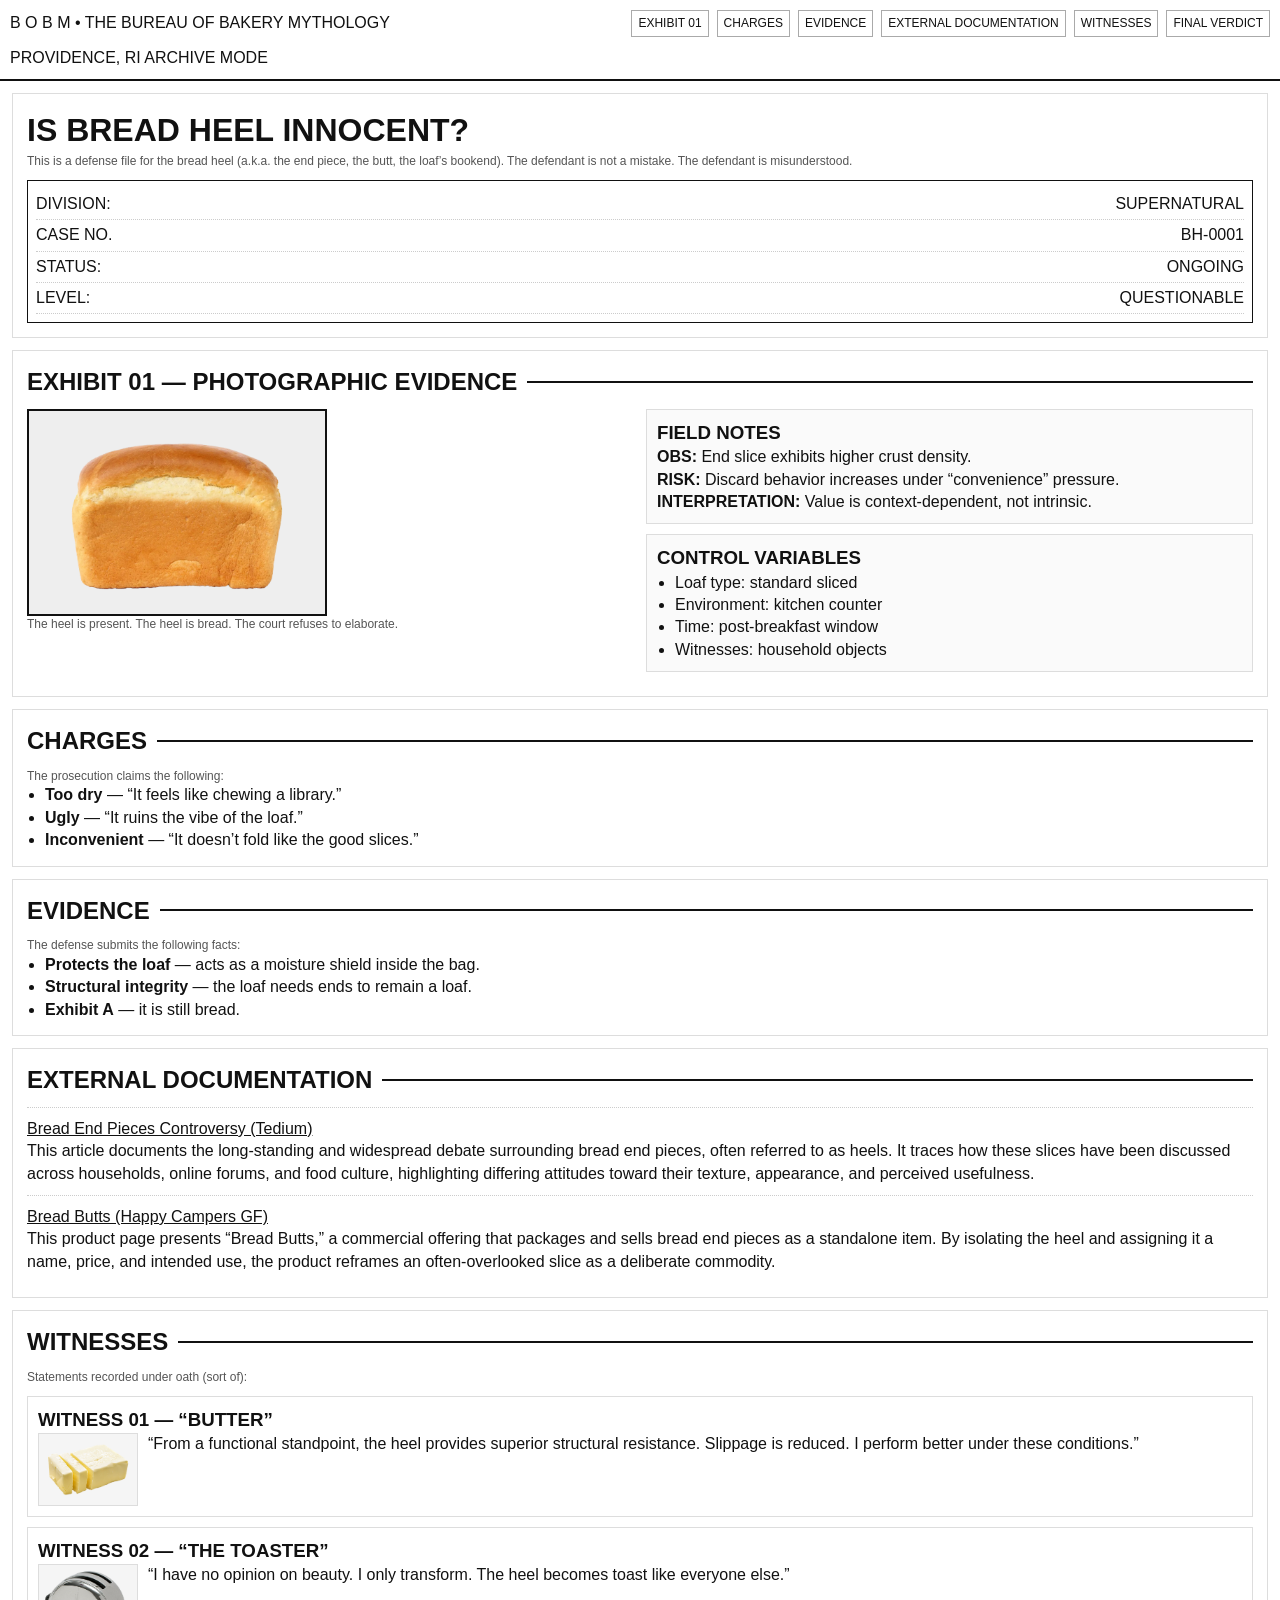
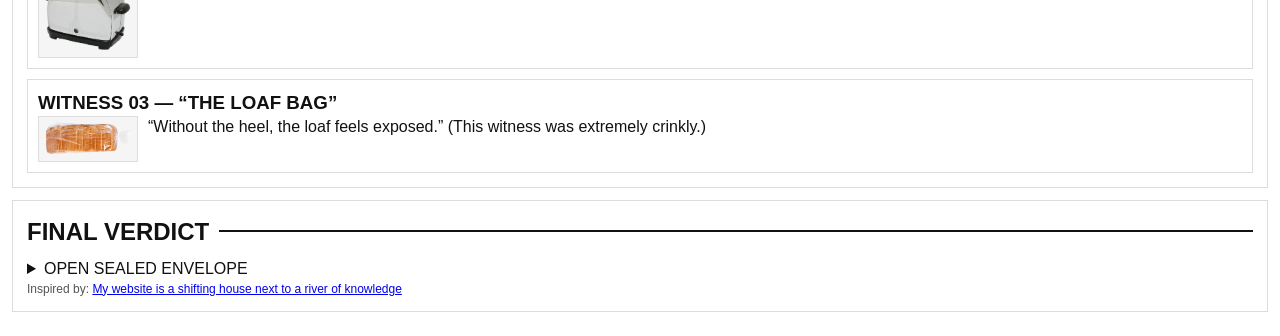
<file: index.html>
<!-- index.html (same content/words; simpler “day-3” structure + fewer wrappers) -->
<!DOCTYPE html>
<html lang="en">
<head>
  <meta charset="UTF-8" />
  <meta name="viewport" content="width=device-width, initial-scale=1.0" />
  <title>Bread Heel File — Bureau Archive</title>
  <link rel="stylesheet" href="style.css">
</head>

<body>

  <!-- TOP BAR -->
  <div class="topbar">
    <div>
      <span>B O B M</span>
      <span>•</span>
      <span>THE BUREAU OF BAKERY MYTHOLOGY</span>
    </div>

    <div class="topbar-nav">
      <a href="#exhibit">EXHIBIT 01</a>
      <a href="#charges">CHARGES</a>
      <a href="#evidence">EVIDENCE</a>
      <a href="#docs">EXTERNAL DOCUMENTATION</a>
      <a href="#witnesses">WITNESSES</a>
      <a href="#verdict">FINAL VERDICT</a>
    </div>

    <div>
      <span>PROVIDENCE, RI</span>
      <span>ARCHIVE MODE</span>
    </div>
  </div>

  <!-- MAIN -->
  <div class="layout">


    

    <!-- CONTENT -->
    <div class="content">

      <div id="file" class="block">
        <h1>IS BREAD HEEL INNOCENT?</h1>
        <p class="subtitle">
          This is a defense file for the bread heel (a.k.a. the end piece, the butt, the loaf’s bookend).
          The defendant is not a mistake. The defendant is misunderstood.
        </p>

        <div class="meta">
          <div class="meta-row"><span>DIVISION:</span><span>SUPERNATURAL</span></div>
          <div class="meta-row"><span>CASE NO.</span><span>BH-0001</span></div>
          <div class="meta-row"><span>STATUS:</span><span>ONGOING</span></div>
          <div class="meta-row"><span>LEVEL:</span><span>QUESTIONABLE</span></div>
        </div>
      </div>

      <div id="exhibit" class="block">
        <div class="block-heading">
          <h2>EXHIBIT 01 — PHOTOGRAPHIC EVIDENCE</h2>
          <div class="rule"></div>
        </div>

        <div class="two-col">
          <div>
            <div class="frame">
              <img src="images/heel.png" alt="Bread heel photographic evidence">
            </div>
            <p class="caption">
              The heel is present. The heel is bread. The court refuses to elaborate.
            </p>
          </div>

          <div>
            <div class="mini">
              <h3>FIELD NOTES</h3>
              <p><strong>OBS:</strong> End slice exhibits higher crust density.</p>
              <p><strong>RISK:</strong> Discard behavior increases under “convenience” pressure.</p>
              <p><strong>INTERPRETATION:</strong> Value is context-dependent, not intrinsic.</p>
            </div>

            <div class="mini">
              <h3>CONTROL VARIABLES</h3>
              <ul class="bullets">
                <li>Loaf type: standard sliced</li>
                <li>Environment: kitchen counter</li>
                <li>Time: post-breakfast window</li>
                <li>Witnesses: household objects</li>
              </ul>
            </div>
          </div>
        </div>
      </div>

      <div id="charges" class="block">
        <div class="block-heading">
          <h2>CHARGES</h2>
          <div class="rule"></div>
        </div>

        <p class="lead">The prosecution claims the following:</p>
        <ul class="bullets">
          <li><strong>Too dry</strong> — “It feels like chewing a library.”</li>
          <li><strong>Ugly</strong> — “It ruins the vibe of the loaf.”</li>
          <li><strong>Inconvenient</strong> — “It doesn’t fold like the good slices.”</li>
        </ul>
      </div>

      <div id="evidence" class="block">
        <div class="block-heading">
          <h2>EVIDENCE</h2>
          <div class="rule"></div>
        </div>

        <p class="lead">The defense submits the following facts:</p>
        <ul class="bullets">
          <li><strong>Protects the loaf</strong> — acts as a moisture shield inside the bag.</li>
          <li><strong>Structural integrity</strong> — the loaf needs ends to remain a loaf.</li>
          <li><strong>Exhibit A</strong> — it is still bread.</li>
        </ul>
      </div>

      <div id="docs" class="block">
        <div class="block-heading">
          <h2>EXTERNAL DOCUMENTATION</h2>
          <div class="rule"></div>
        </div>

        <div class="doc">
          <div class="doc-title">
            <a href="https://tedium.co/2020/03/03/bread-end-pieces-controversy/" target="_blank">
              Bread End Pieces Controversy (Tedium)
            </a>
          </div>
          <p>
            This article documents the long-standing and widespread debate surrounding bread end pieces, often referred
            to as heels. It traces how these slices have been discussed across households, online forums, and food
            culture, highlighting differing attitudes toward their texture, appearance, and perceived usefulness.
          </p>
        </div>

        <div class="doc">
          <div class="doc-title">
            <a href="https://happycampersgf.com/products/bread-butts?variant=41896000192695" target="_blank">
              Bread Butts (Happy Campers GF)
            </a>
          </div>
          <p>
            This product page presents “Bread Butts,” a commercial offering that packages and sells bread end pieces as
            a standalone item. By isolating the heel and assigning it a name, price, and intended use, the product
            reframes an often-overlooked slice as a deliberate commodity.
          </p>
        </div>
      </div>

      <div id="witnesses" class="block">
        <div class="block-heading">
          <h2>WITNESSES</h2>
          <div class="rule"></div>
        </div>

        <p class="lead">Statements recorded under oath (sort of):</p>

        <div class="witness">
          <h3>WITNESS 01 — “BUTTER”</h3>
          <div class="witness-row">
            <img src="images/butter.png" alt="Butter witness" />
            <p>
              “From a functional standpoint, the heel provides superior structural resistance. Slippage is reduced.
              I perform better under these conditions.”
            </p>
          </div>
        </div>

        <div class="witness">
          <h3>WITNESS 02 — “THE TOASTER”</h3>
          <div class="witness-row">
            <img src="images/toaster.png" alt="Toaster witness" />
            <p>
              “I have no opinion on beauty. I only transform. The heel becomes toast like everyone else.”
            </p>
          </div>
        </div>

        <div class="witness">
          <h3>WITNESS 03 — “THE LOAF BAG”</h3>
          <div class="witness-row">
            <img src="images/loaf.png" alt="Loaf bag witness" />
            <p>
              “Without the heel, the loaf feels exposed.” (This witness was extremely crinkly.)
            </p>
          </div>
        </div>
      </div>

      <div id="verdict" class="block">
        <div class="block-heading">
          <h2>FINAL VERDICT</h2>
          <div class="rule"></div>
        </div>

        <details class="details">
          <summary>OPEN SEALED ENVELOPE</summary>
          <p>
            The court is still deliberating.<br>
            The jury is hungry.<br>
            The heel remains present.
          </p>
        </details>

        <p class="foot">
          Inspired by:
          <a href="https://www.are.na/blog/my-website-is-a-shifting-house-next-to-a-river-of-knowledge-what-could-yours-be" target="_blank">
            My website is a shifting house next to a river of knowledge
          </a>
        </p>
      </div>

    </div>
  </div>

</body>
</html>
</file>
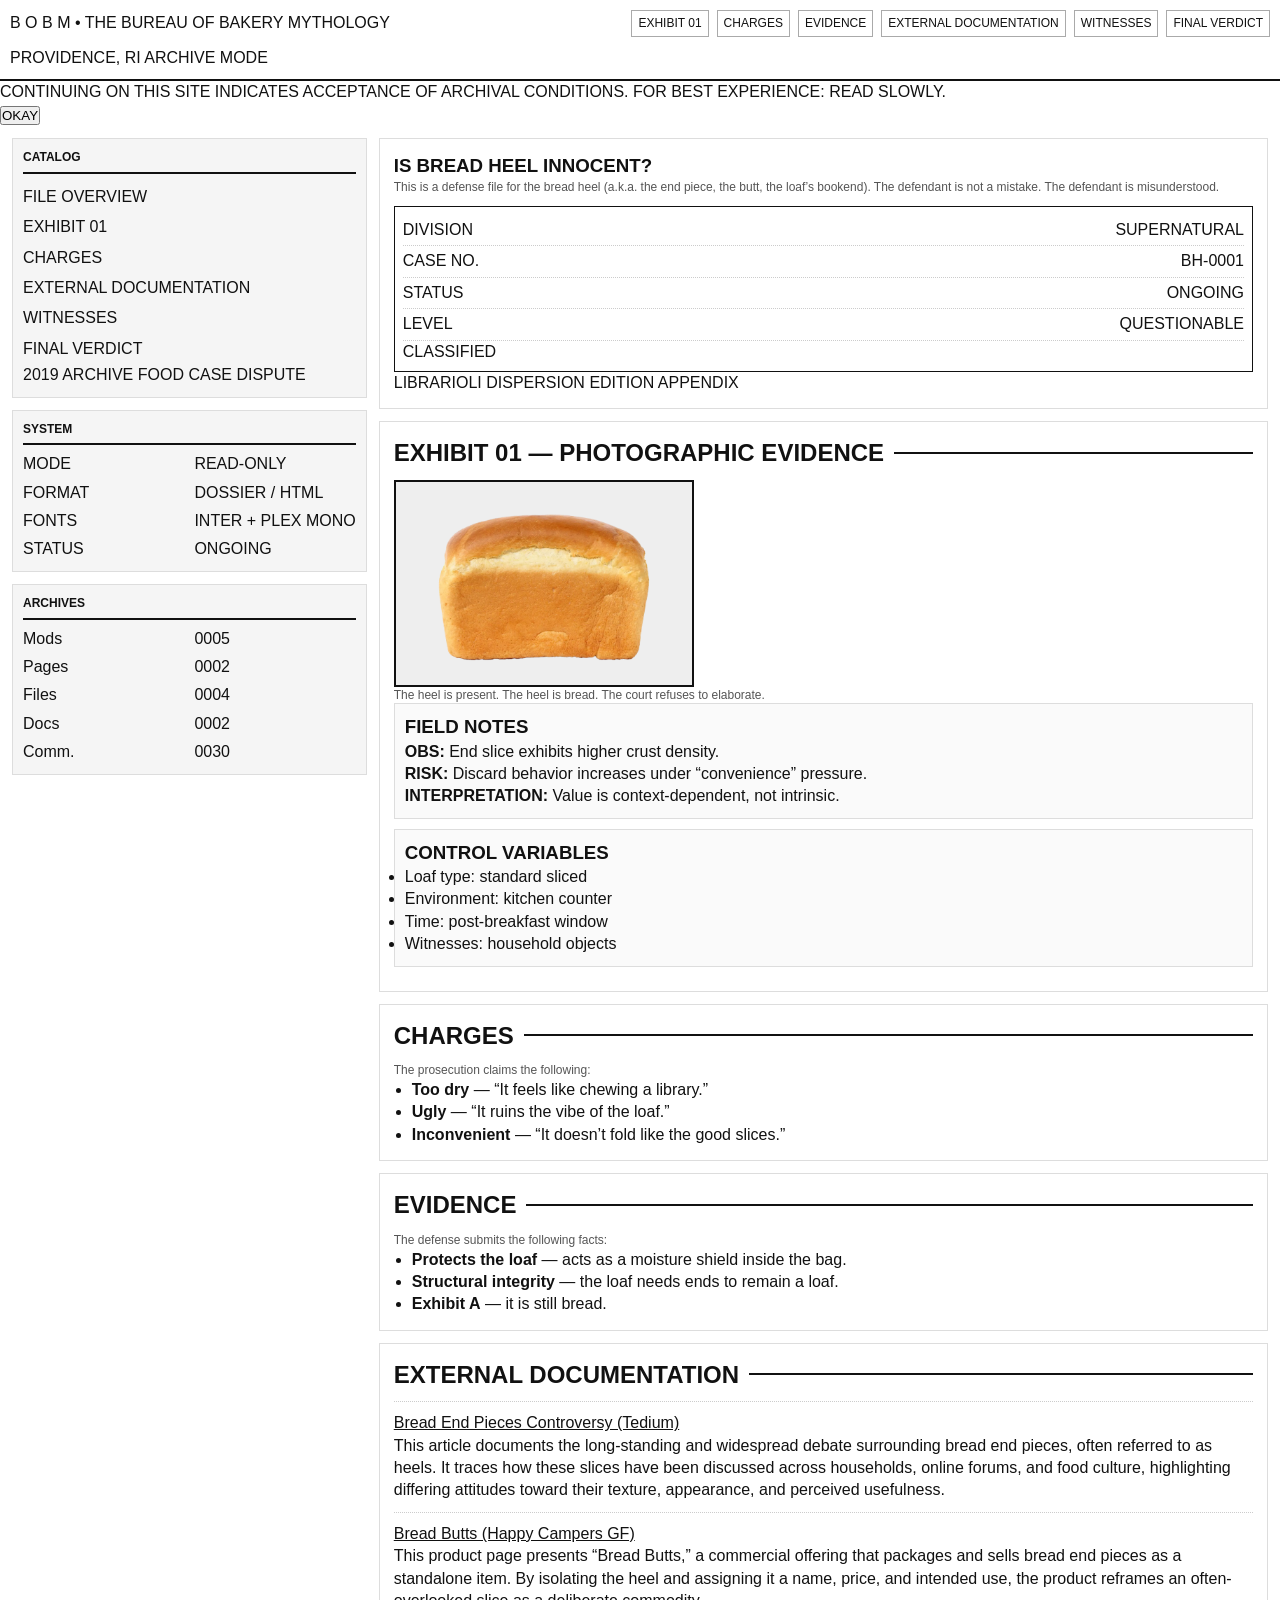
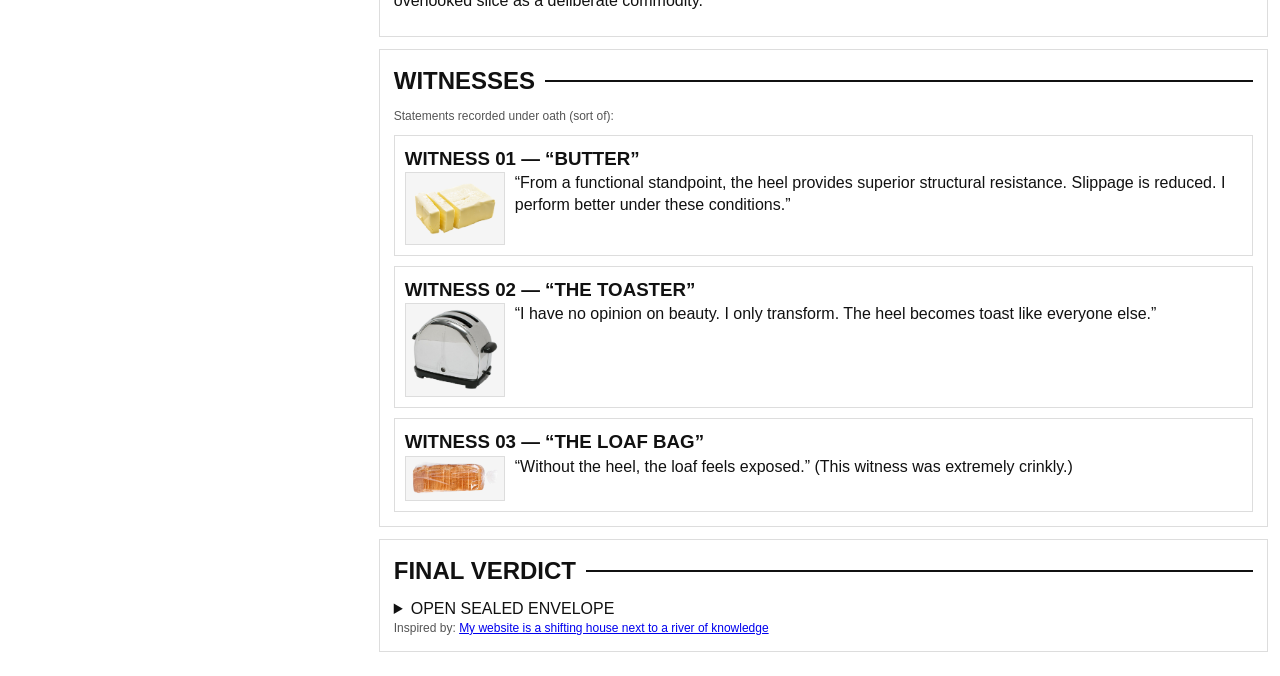
<file: Index.html>
<!-- index.html -->
<!DOCTYPE html>
<html lang="en">
<head>
  <meta charset="UTF-8" />
  <meta name="viewport" content="width=device-width, initial-scale=1.0" />
  <title>Bread Heel File — Bureau Archive</title>

  <link rel="stylesheet" href="style.css">

  <!-- Optional fonts (clean editorial) -->
  <link rel="preconnect" href="https://fonts.googleapis.com">
  <link rel="preconnect" href="https://fonts.gstatic.com" crossorigin>
  <link href="https://fonts.googleapis.com/css2?family=Inter:wght@400;600;800&family=IBM+Plex+Mono:wght@400;600&display=swap" rel="stylesheet">
</head>

<body>

  <!-- TOP BAR -->
  <header class="topbar">
    <div class="topbar-left">
      <span class="logo">B O B M</span>
      <span class="dot">•</span>
      <span class="site-title">THE BUREAU OF BAKERY MYTHOLOGY</span>
    </div>

    <nav class="topbar-nav" aria-label="primary">
        <a href="#exhibit">EXHIBIT 01</a>
        <a href="#charges">CHARGES</a>
      <a href="#evidence">EVIDENCE</a>  
      <a href="#docs">EXTERNAL DOCUMENTATION</a>
      <a href="#witnesses">WITNESSES</a>
      <a href="#verdict">FINAL VERDICT</a>
    </nav>

    <div class="topbar-right">
      <span class="pill">PROVIDENCE, RI</span>
      <span class="pill pill-outline">ARCHIVE MODE</span>
    </div>
  </header>

  <!-- COOKIE-LIKE NOTICE (to mimic reference vibe) -->
  <section class="notice" aria-label="site notice">
    <div class="notice-text">
      CONTINUING ON THIS SITE INDICATES ACCEPTANCE OF ARCHIVAL CONDITIONS. FOR BEST EXPERIENCE: READ SLOWLY.
    </div>
    <div class="notice-action">
      <button type="button">OKAY</button>
    </div>
  </section>

  <main class="layout">

    <!-- LEFT SIDEBAR -->
    <aside class="sidebar-left">
      <section class="panel">
        <h2 class="panel-title">CATALOG</h2>

        <ul class="menu">
            <li>FILE OVERVIEW</li>
            <li>EXHIBIT 01</li>
            <li>CHARGES</li>
            <li>EXTERNAL DOCUMENTATION</li>
            <li>WITNESSES</li>
            <li>FINAL VERDICT</li>
          </ul>
          

        <div class="chips">
          <span class="chip">2019</span>
          <span class="chip">ARCHIVE</span>
          <span class="chip">FOOD</span>
          <span class="chip">CASE</span>
          <span class="chip">DISPUTE</span>
        </div>
      </section>

      <section class="panel">
        <h2 class="panel-title">SYSTEM</h2>
        <div class="kv">
          <div class="k">MODE</div><div class="v">READ-ONLY</div>
          <div class="k">FORMAT</div><div class="v">DOSSIER / HTML</div>
          <div class="k">FONTS</div><div class="v">INTER + PLEX MONO</div>
          <div class="k">STATUS</div><div class="v">ONGOING</div>
        </div>
      </section>

   
        <section class="panel">
          <h2 class="panel-title">ARCHIVES</h2>
          <div class="kv">
            <div class="k">Mods</div><div class="v">0005</div>
            <div class="k">Pages</div><div class="v">0002</div>
            <div class="k">Files</div><div class="v">0004</div>
            <div class="k">Docs</div><div class="v">0002</div>
            <div class="k">Comm.</div><div class="v">0030</div>
          </div>
        </section>
  
    
      
      </aside>
    </aside>

    <!-- CENTER CONTENT -->
    <section class="content">

      <!-- FILE HEADER (like an editorial table) -->
      <article id="file" class="block">
        <div class="block-header">
          <div class="block-title">
            <h1>IS BREAD HEEL INNOCENT?</h1>
            <p class="subtitle">
              This is a defense file for the bread heel (a.k.a. the end piece, the butt, the loaf’s bookend).
              The defendant is not a mistake. The defendant is misunderstood.
            </p>
          </div>

          <div class="meta">
            <div class="meta-row"><span>DIVISION</span><span>SUPERNATURAL</span></div>
            <div class="meta-row"><span>CASE NO.</span><span>BH-0001</span></div>
            <div class="meta-row"><span>STATUS</span><span>ONGOING</span></div>
            <div class="meta-row"><span>LEVEL</span><span>QUESTIONABLE</span></div>
            <div class="stamp">CLASSIFIED</div>
          </div>
        </div>

        <div class="tags">
          <span class="tag">LIBRARIOLI</span>
          <span class="tag">DISPERSION</span>
          <span class="tag">EDITION</span>
          <span class="tag">APPENDIX</span>
        </div>
      </article>

      <!-- EXHIBIT -->
      <article id="exhibit" class="block">
        <div class="block-heading">
          <h2>EXHIBIT 01 — PHOTOGRAPHIC EVIDENCE</h2>
          <div class="rule"></div>
        </div>

        <div class="exhibit-grid">
          <div class="exhibit-image">
            <div class="frame">
              <img src="images/heel.png" alt="Bread heel photographic evidence">
            </div>
            <p class="caption">
              The heel is present. The heel is bread. The court refuses to elaborate.
            </p>
          </div>

          <div class="exhibit-notes">
            <div class="mini">
              <h3>FIELD NOTES</h3>
              <p><strong>OBS:</strong> End slice exhibits higher crust density.</p>
              <p><strong>RISK:</strong> Discard behavior increases under “convenience” pressure.</p>
              <p><strong>INTERPRETATION:</strong> Value is context-dependent, not intrinsic.</p>
            </div>

            <div class="mini">
              <h3>CONTROL VARIABLES</h3>
              <ul>
                <li>Loaf type: standard sliced</li>
                <li>Environment: kitchen counter</li>
                <li>Time: post-breakfast window</li>
                <li>Witnesses: household objects</li>
              </ul>
            </div>
          </div>
        </div>
      </article>

      <!-- CHARGES -->
      <article id="charges" class="block">
        <div class="block-heading">
          <h2>CHARGES</h2>
          <div class="rule"></div>
        </div>

        <p class="lead">The prosecution claims the following:</p>
        <ul class="bullets">
          <li><strong>Too dry</strong> — “It feels like chewing a library.”</li>
          <li><strong>Ugly</strong> — “It ruins the vibe of the loaf.”</li>
          <li><strong>Inconvenient</strong> — “It doesn’t fold like the good slices.”</li>
        </ul>
      </article>

      <!-- EVIDENCE -->
      <article id="evidence" class="block">
        <div class="block-heading">
          <h2>EVIDENCE</h2>
          <div class="rule"></div>
        </div>

        <p class="lead">The defense submits the following facts:</p>
        <ul class="bullets">
          <li><strong>Protects the loaf</strong> — acts as a moisture shield inside the bag.</li>
          <li><strong>Structural integrity</strong> — the loaf needs ends to remain a loaf.</li>
          <li><strong>Exhibit A</strong> — it is still bread.</li>
        </ul>
      </article>

      <!-- EXTERNAL DOCS -->
      <article id="docs" class="block">
        <div class="block-heading">
          <h2>EXTERNAL DOCUMENTATION</h2>
          <div class="rule"></div>
        </div>

        <div class="doc">
          <div class="doc-title">
            <a href="https://tedium.co/2020/03/03/bread-end-pieces-controversy/" target="_blank">
              Bread End Pieces Controversy (Tedium)
            </a>
          </div>
          <p>
            This article documents the long-standing and widespread debate surrounding bread end pieces, often referred
            to as heels. It traces how these slices have been discussed across households, online forums, and food
            culture, highlighting differing attitudes toward their texture, appearance, and perceived usefulness.
          </p>
        </div>

        <div class="doc">
          <div class="doc-title">
            <a href="https://happycampersgf.com/products/bread-butts?variant=41896000192695" target="_blank">
              Bread Butts (Happy Campers GF)
            </a>
          </div>
          <p>
            This product page presents “Bread Butts,” a commercial offering that packages and sells bread end pieces as
            a standalone item. By isolating the heel and assigning it a name, price, and intended use, the product
            reframes an often-overlooked slice as a deliberate commodity.
          </p>
        </div>
      </article>

      <!-- WITNESSES -->
      <article id="witnesses" class="block">
        <div class="block-heading">
          <h2>WITNESSES</h2>
          <div class="rule"></div>
        </div>

        <p class="lead">Statements recorded under oath (sort of):</p>

        <div class="witness-grid">

          <section class="witness">
            <h3>WITNESS 01 — “BUTTER”</h3>
            <div class="witness-row">
              <img src="images/butter.png" alt="Butter witness" />
              <p>
                “From a functional standpoint, the heel provides superior structural resistance. Slippage is reduced.
                I perform better under these conditions.”
              </p>
            </div>
          </section>

          <section class="witness">
            <h3>WITNESS 02 — “THE TOASTER”</h3>
            <div class="witness-row">
              <img src="images/toaster.png" alt="Toaster witness" />
              <p>
                “I have no opinion on beauty. I only transform. The heel becomes toast like everyone else.”
              </p>
            </div>
          </section>

          <section class="witness">
            <h3>WITNESS 03 — “THE LOAF BAG”</h3>
            <div class="witness-row">
              <img src="images/loaf.png" alt="Loaf bag witness" />
              <p>
                “Without the heel, the loaf feels exposed.” (This witness was extremely crinkly.)
              </p>
            </div>
          </section>

        </div>
      </article>

      <!-- VERDICT -->
      <article id="verdict" class="block">
        <div class="block-heading">
          <h2>FINAL VERDICT</h2>
          <div class="rule"></div>
        </div>

        <details class="details">
          <summary>OPEN SEALED ENVELOPE</summary>
          <p>
            The court is still deliberating.<br>
            The jury is hungry.<br>
            The heel remains present.
          </p>
        </details>

        <p class="foot">
          Inspired by:
          <a href="https://www.are.na/blog/my-website-is-a-shifting-house-next-to-a-river-of-knowledge-what-could-yours-be" target="_blank">
            My website is a shifting house next to a river of knowledge
          </a>
        </p>
      </article>

    </section>

  
  </main>

</body>
</html>
</file>
<file: style.css>
*{
  margin:0;
  padding:0;
  box-sizing:border-box;
}

body{
  font-family: Arial, sans-serif;
  background:#fff;
  color:#111;
  line-height:1.4;
}

/* TOP BAR */
.topbar{
  display:flex;
  justify-content:space-between;
  align-items:center;
  gap:10px;
  padding:10px;
  border-bottom:2px solid #111;
  flex-wrap:wrap;
}

.topbar-nav{
  display:flex;
  gap:8px;
  flex-wrap:wrap;
}

.topbar-nav a{
  font-size:12px;
  text-decoration:none;
  color:#111;
  border:1px solid #aaa;
  padding:4px 6px;
}



/* MAIN LAYOUT: sidebar + content */
.layout{
  display:flex;
  gap:12px;
  padding:12px;
}


.content{
  flex:1;
}

/* SIDEBAR PANELS */
.panel{
  border:1px solid #ddd;
  padding:10px;
  margin-bottom:12px;
  background:#f5f5f5;
}

.panel-title{
  font-size:12px;
  font-weight:bold;
  border-bottom:2px solid #111;
  margin-bottom:8px;
  padding-bottom:6px;
}

.menu{
  list-style:none;
}

.menu li{
  padding:4px 0;
}

/* “KEY VALUE” simple grid */
.kv{
  display:grid;
  grid-template-columns:1fr 1fr;
  gap:6px 10px;
}

/* CONTENT BLOCKS */
.block{
  border:1px solid #ddd;
  padding:14px;
  margin-bottom:12px;
}

.block-heading{
  display:flex;
  align-items:center;
  gap:10px;
  margin-bottom:10px;
}

.rule{
  flex:1;
  height:2px;
  background:#111;
}

/* EXHIBIT TWO COLUMN */
.two-col{
  display:flex;
  gap:12px;
}

.two-col > div{
  flex:1;
}

/* IMAGE FRAME */
.frame{
  border:2px solid #111;
  padding:8px;
  background:#eee;
  max-width:300px;
}

.frame img{
  width:100%;
  height:auto;
  display:block;
}

/* MINI SECTIONS */
.mini{
  border:1px solid #ddd;
  padding:10px;
  margin-bottom:10px;
  background:#fafafa;
}

/* LISTS */
.bullets{
  padding-left:18px;
}

/* META */
.meta{
  border:1px solid #111;
  padding:8px;
  margin-top:10px;
}

.meta-row{
  display:flex;
  justify-content:space-between;
  border-bottom:1px dotted #ccc;
  padding:4px 0;
}

/* DOCS */
.doc{
  border-top:1px dotted #ccc;
  padding:10px 0;
}

.doc-title a{
  color:#111;
}

/* WITNESSES */
.witness{
  border:1px solid #ddd;
  padding:10px;
  margin-top:10px;
}

.witness-row{
  display:flex;
  gap:10px;
  align-items:flex-start;
}

.witness-row img{
  width:100px;
  height:auto;
  border:1px solid #ddd;
  padding:4px;
  background:#f5f5f5;
}

/* TEXT */
.subtitle,
.caption,
.lead,
.foot{
  font-size:12px;
  color:#555;
}
</file>
